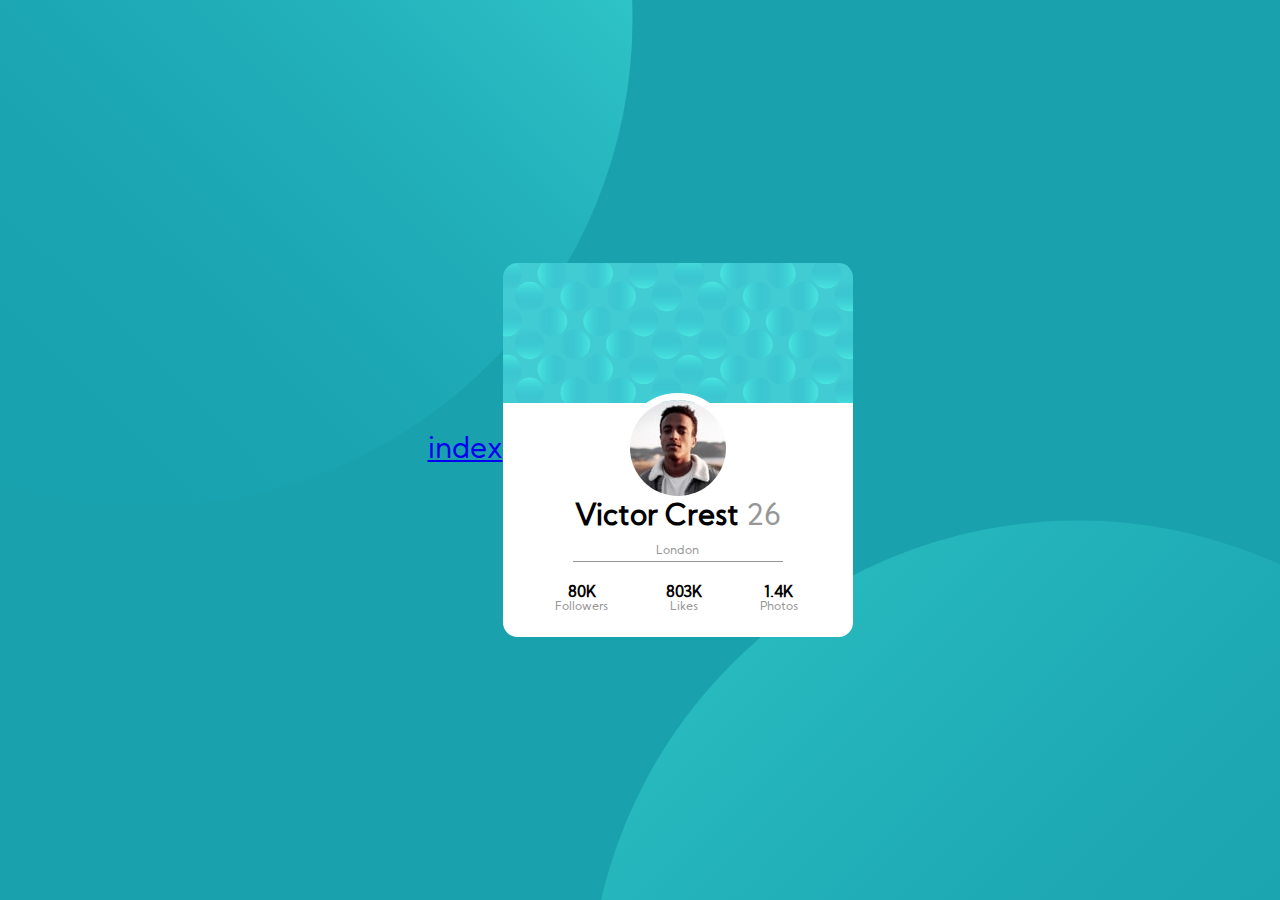
<file: opdracht flexbox.html>
<!DOCTYPE html>
<html lang="nl">
<head>
    <meta charset="UTF-8">
    <meta name="viewport" content="width=device-width, initial-scale=1">
    <link rel="stylesheet" href="styles/opdracht%20flexbox.css">
    <title>opdracht flexbox</title>
</head>
<body>
<nav><a href="index.html">index</a></nav>
<section class="card">

    <header>
        <div class="name">Victor Crest</div>
        <div class="age">26</div>
        <br/>
        <div class="location">London</div>
    </header>
    <div class="profile-picture-wrapper">
        <img src="images/image-victor.jpg" alt="profile picture of victor crest" />
    </div>
    <div class="stats">
        <div class="followers">
            <span class="amount">80k</span><br> Followers
        </div>
        <div class="likes">
            <span class="amount">803k</span><br> Likes
        </div>
        <div class="photos">
            <span class="amount">1.4k</span><br> Photos
        </div>
    </div>
</section>

</body>
</html>
</file>
